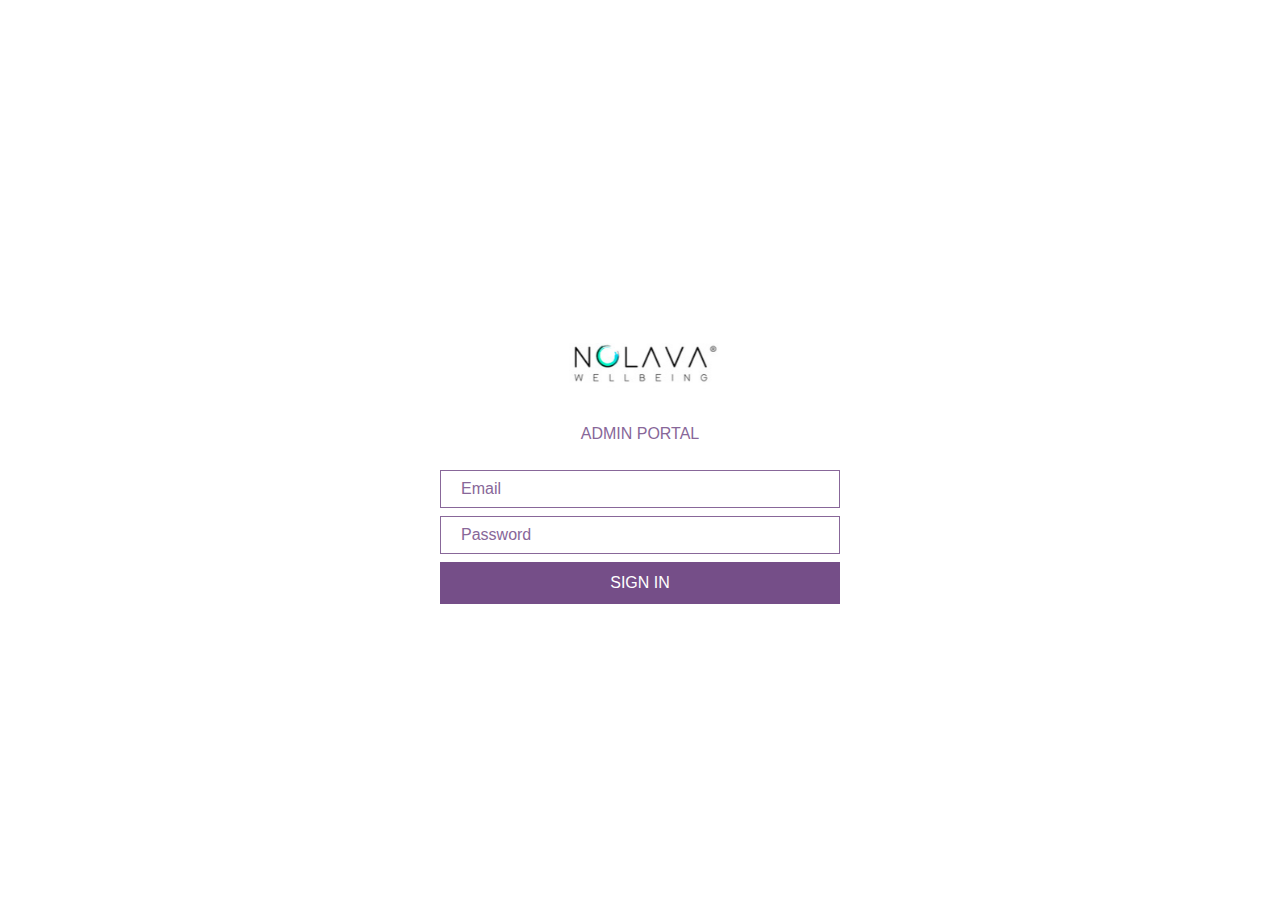
<file: index.html>
<!doctype html>
<html lang="en">
  <head>
    <!-- Required meta tags -->
    <meta charset="utf-8">
    <meta name="viewport" content="width=device-width, initial-scale=1, shrink-to-fit=no">

    <!-- Bootstrap CSS -->
    <link rel="stylesheet" href="https://cdn.jsdelivr.net/npm/bootstrap@4.6.0/dist/css/bootstrap.min.css">

    <!-- fontawesome css -->
    <link rel="stylesheet" href="https://cdnjs.cloudflare.com/ajax/libs/font-awesome/5.15.3/css/all.min.css">
    
    <!-- style css -->
    <link rel="stylesheet" href="style/style.css">

    <title>nolava</title>
  </head>
  <body>
    
    <div class="wrapper">
        <img src="img/login-logo.png" class="img-fluid logo w-25" alt="">
        <p class="text-purple">ADMIN PORTAL</p>
        <form action="">
            <input type="email" class="form-control w-100 my-2" placeholder="Email" name="" id="">
            <input type="password" class="form-control w-100 my-2" placeholder="Password" name="" id="">
            <a href="dashboard.html" class="btn btn-purple py-2 w-100">SIGN IN</a>
        </form>
    </div>

    <!-- jquery -->
    <script src="https://code.jquery.com/jquery-3.5.1.slim.min.js"></script>
    
    <!-- popper js -->
    <script src="https://cdn.jsdelivr.net/npm/popper.js@1.16.1/dist/umd/popper.min.js"></script>

    <!-- bootstrap js -->
    <script src="https://cdn.jsdelivr.net/npm/bootstrap@4.6.0/dist/js/bootstrap.min.js"></script>

    <!-- main js -->
    <script src="js/main.js"></script>
  </body>
</html>
</file>
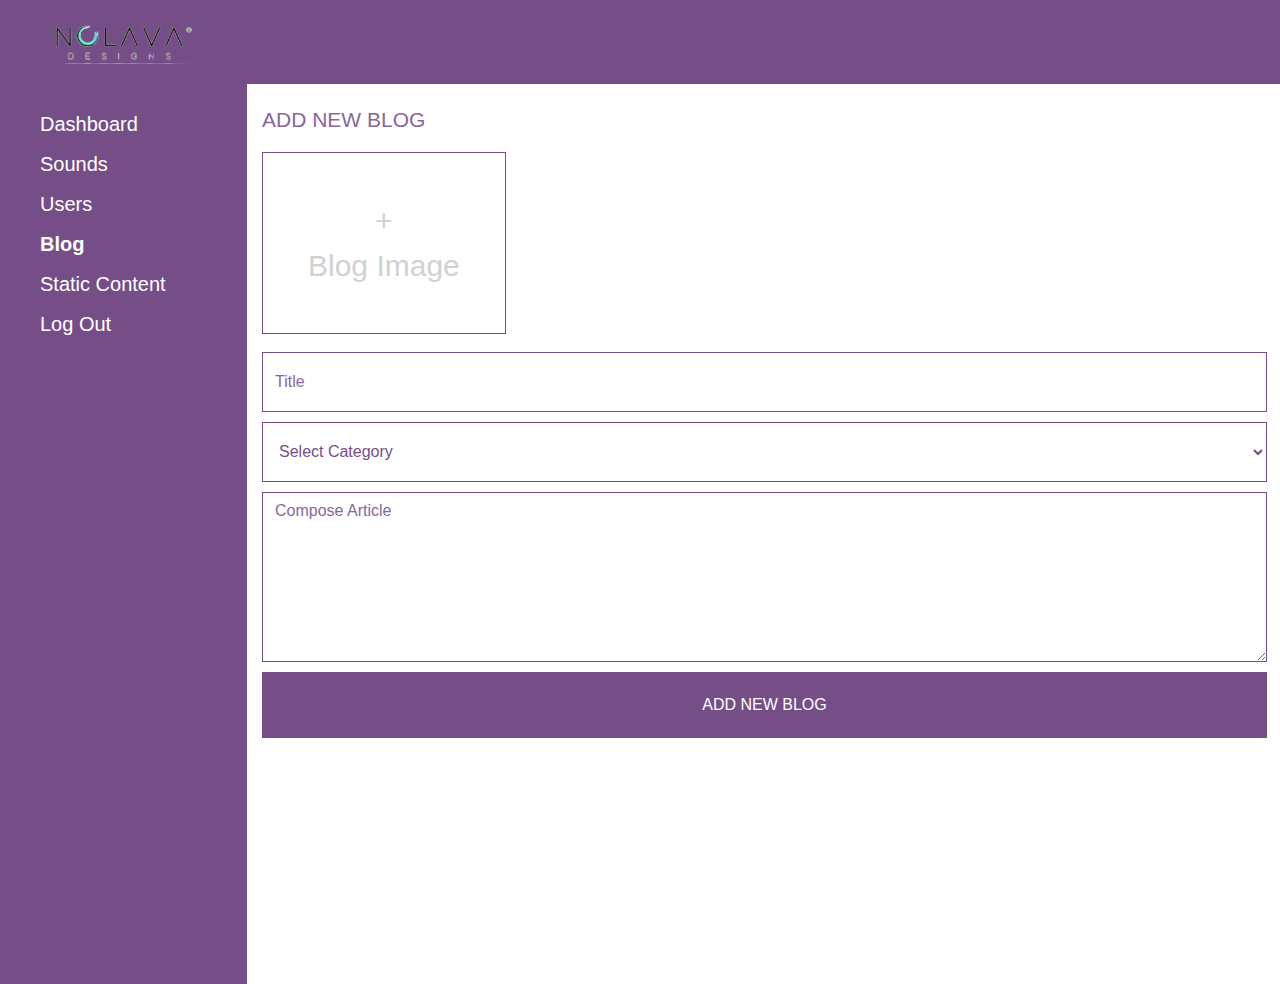
<file: add-blog.html>
<!doctype html>
<html lang="en">
  <head>
    <!-- Required meta tags -->
    <meta charset="utf-8">
    <meta name="viewport" content="width=device-width, initial-scale=1, shrink-to-fit=no">

    <!-- Bootstrap CSS -->
    <link rel="stylesheet" href="https://cdn.jsdelivr.net/npm/bootstrap@4.6.0/dist/css/bootstrap.min.css">

    <!-- fontawesome css -->
    <link rel="stylesheet" href="https://cdnjs.cloudflare.com/ajax/libs/font-awesome/5.15.3/css/all.min.css">

    <!-- style css -->
    <link rel="stylesheet" href="style/style.css">

    <title>nolava</title>
  </head>
  <body>
    
    <div class="header">
        <div class="container position-relative">
            <a href="dashboard.html">
                <img src="img/LOGO PNG.png" class="img-fluid mainlogo" alt="">
            </a>
            <button class="btn">
                <i class="fa fa-2x fa-bars text-white"></i>
            </button>
        </div>
    </div>

    <!-- main body -->
    <div class="mainBody">
        <div class="row">
            <div class="col-md-3 sidebar sidebar-sm">
                <ul>
                    <li>
                        <a href="dashboard.html" class="text-white text-decoration-none">Dashboard</a>
                    </li>
                    <li>
                        <a href="sounds.html" class="text-white text-decoration-none">Sounds</a>
                    </li>
                    <li>
                        <a href="users.html" class="text-white text-decoration-none">Users</a>
                    </li>
                    <li>
                        <a href="blogs.html" class="text-white text-decoration-none active">Blog</a>
                    </li>
                    <li>
                        <a href="static-content.html" class="text-white text-decoration-none">Static Content</a>
                    </li>
                    <li>
                        <a href="index.html" class="text-white text-decoration-none">Log Out</a>
                    </li>

                </ul>
            </div>
            <div class="col-md-9 mainContents">
                <p class="text-purple fs-21">ADD NEW BLOG</p>
                <form action="" class="changeForm">
                    <label for="file-upload" class="custom-file-upload">
                        + <br>
                        Blog Image
                    </label>
                    <input id="file-upload" type="file"/>
    <br>
                    
    
                    <input type="text" placeholder="Title" class="form-control" name="" id="">
                    <select name="" class="form-control" id="">
                        <option value="">Select Category</option>
                        <option value="">Category 1</option>
                        <option value="">Category 2</option>
                        <option value="">Category 3</option>
                        <option value="">Category 4</option>
                    </select>
                    <textarea name="" class="form-control h-75" placeholder="Compose Article " id="" cols="30" rows="5"></textarea>

                    <input type="submit" value="ADD NEW BLOG" class="btn btn-purple w-100" name="" id="">
                    
                </form>


                <!-- <button class="btn btn-purple bg-transparent w-100 text-purple">UPLOAD SOUND</button> -->
            </div>
        </div>
    </div>
    <!-- main body -->

    <!-- jquery -->
    <script src="https://code.jquery.com/jquery-3.5.1.slim.min.js"></script>
    
    <!-- popper js -->
    <script src="https://cdn.jsdelivr.net/npm/popper.js@1.16.1/dist/umd/popper.min.js"></script>

    <!-- bootstrap js -->
    <script src="https://cdn.jsdelivr.net/npm/bootstrap@4.6.0/dist/js/bootstrap.min.js"></script>

    <!-- main js -->
    <script src="js/main.js"></script>
  </body>
</html>
</file>
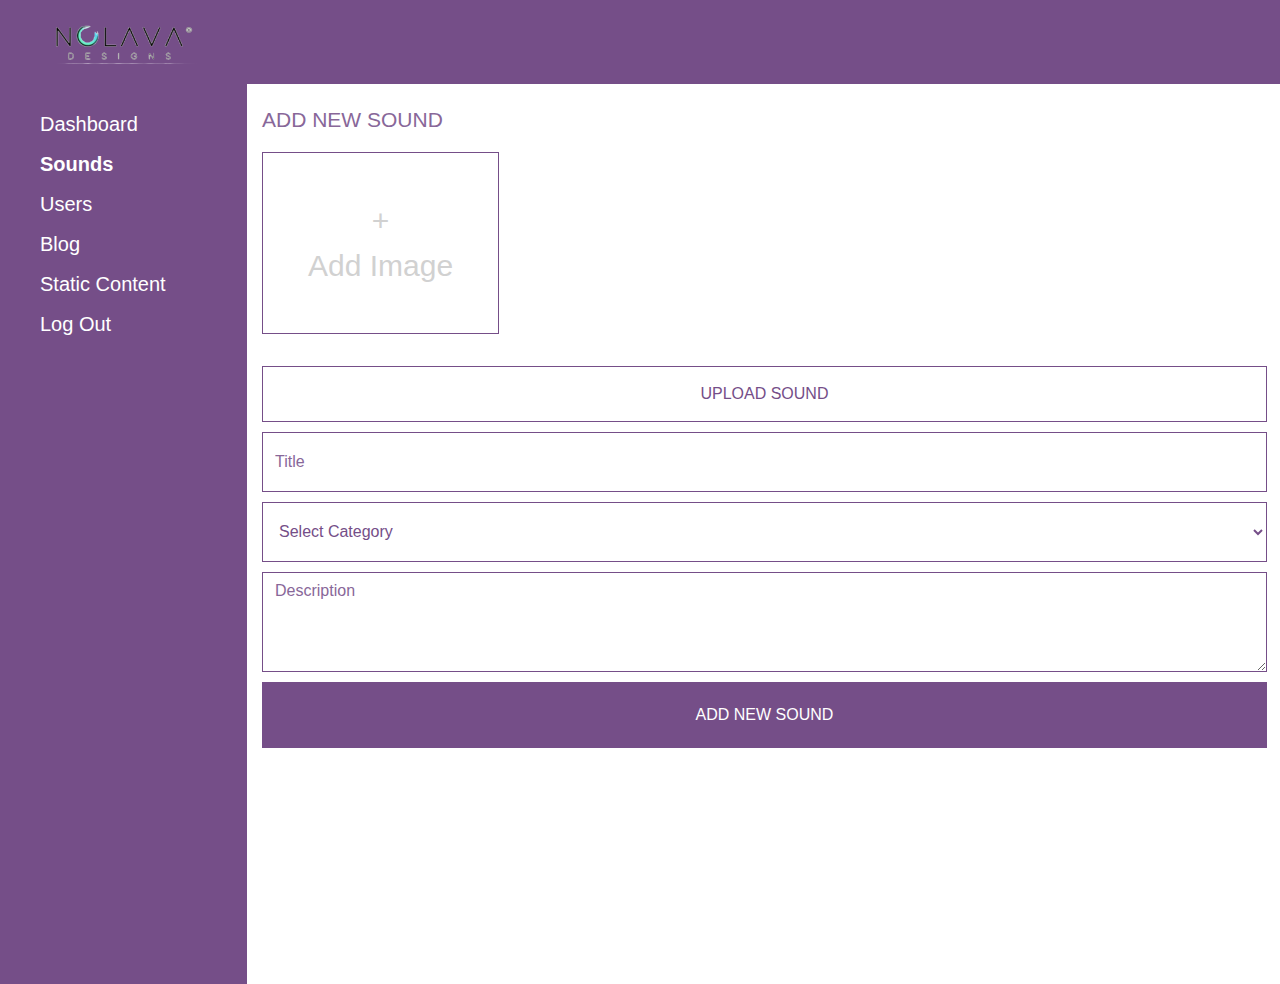
<file: add-sound.html>
<!doctype html>
<html lang="en">
  <head>
    <!-- Required meta tags -->
    <meta charset="utf-8">
    <meta name="viewport" content="width=device-width, initial-scale=1, shrink-to-fit=no">

    <!-- Bootstrap CSS -->
    <link rel="stylesheet" href="https://cdn.jsdelivr.net/npm/bootstrap@4.6.0/dist/css/bootstrap.min.css">

    <!-- fontawesome css -->
    <link rel="stylesheet" href="https://cdnjs.cloudflare.com/ajax/libs/font-awesome/5.15.3/css/all.min.css">

    <!-- style css -->
    <link rel="stylesheet" href="style/style.css">

    <title>nolava</title>
  </head>
  <body>
    
    <div class="header">
        <div class="container position-relative">
            <a href="dashboard.html">
                <img src="img/LOGO PNG.png" class="img-fluid mainlogo" alt="">
            </a>
            <button class="btn">
                <i class="fa fa-2x fa-bars text-white"></i>
            </button>
        </div>
    </div>

    <!-- main body -->
    <div class="mainBody">
        <div class="row">
            <div class="col-md-3 sidebar sidebar-sm">
                <ul>
                    <li>
                        <a href="dashboard.html" class="text-white text-decoration-none">Dashboard</a>
                    </li>
                    <li>
                        <a href="sounds.html" class="text-white text-decoration-none active">Sounds</a>
                    </li>
                    <li>
                        <a href="users.html" class="text-white text-decoration-none">Users</a>
                    </li>
                    <li>
                        <a href="blogs.html" class="text-white text-decoration-none">Blog</a>
                    </li>
                    <li>
                        <a href="static-content.html" class="text-white text-decoration-none">Static Content</a>
                    </li>
                    <li>
                        <a href="index.html" class="text-white text-decoration-none">Log Out</a>
                    </li>

                </ul>
            </div>
            <div class="col-md-9 mainContents">
                <p class="text-purple fs-21">ADD NEW SOUND</p>
                <form action="" class="changeForm">
                    <label for="file-upload" class="custom-file-upload">
                        + <br>
                        Add Image
                    </label>
                    <input id="file-upload" type="file"/>
    <br>
                    <label for="sound-upload" class=" mt-4 custom-sound-upload">
                       UPLOAD SOUND
                    </label>
                    <input id="sound-upload" type="file"/>
    
                    <input type="text" placeholder="Title" class="form-control" name="" id="">
                    <select name="" class="form-control" id="">
                        <option value="">Select Category</option>
                        <option value="">Category 1</option>
                        <option value="">Category 2</option>
                        <option value="">Category 3</option>
                        <option value="">Category 4</option>
                    </select>
                    <textarea name="" class="form-control" placeholder="Description" id="" cols="30" rows="5"></textarea>

                    <input type="submit" value="ADD NEW SOUND" class="btn btn-purple w-100" name="" id="">
                    
                </form>


                <!-- <button class="btn btn-purple bg-transparent w-100 text-purple">UPLOAD SOUND</button> -->
            </div>
        </div>
    </div>
    <!-- main body -->

    <!-- jquery -->
     <script src="https://code.jquery.com/jquery-3.5.1.slim.min.js"></script>
     
    <!-- popper js -->
    <script src="https://cdn.jsdelivr.net/npm/popper.js@1.16.1/dist/umd/popper.min.js"></script>

    <!-- bootstrap js -->
    <script src="https://cdn.jsdelivr.net/npm/bootstrap@4.6.0/dist/js/bootstrap.min.js"></script>

    <!-- main js -->
    <script src="js/main.js"></script>
  </body>
</html>
</file>
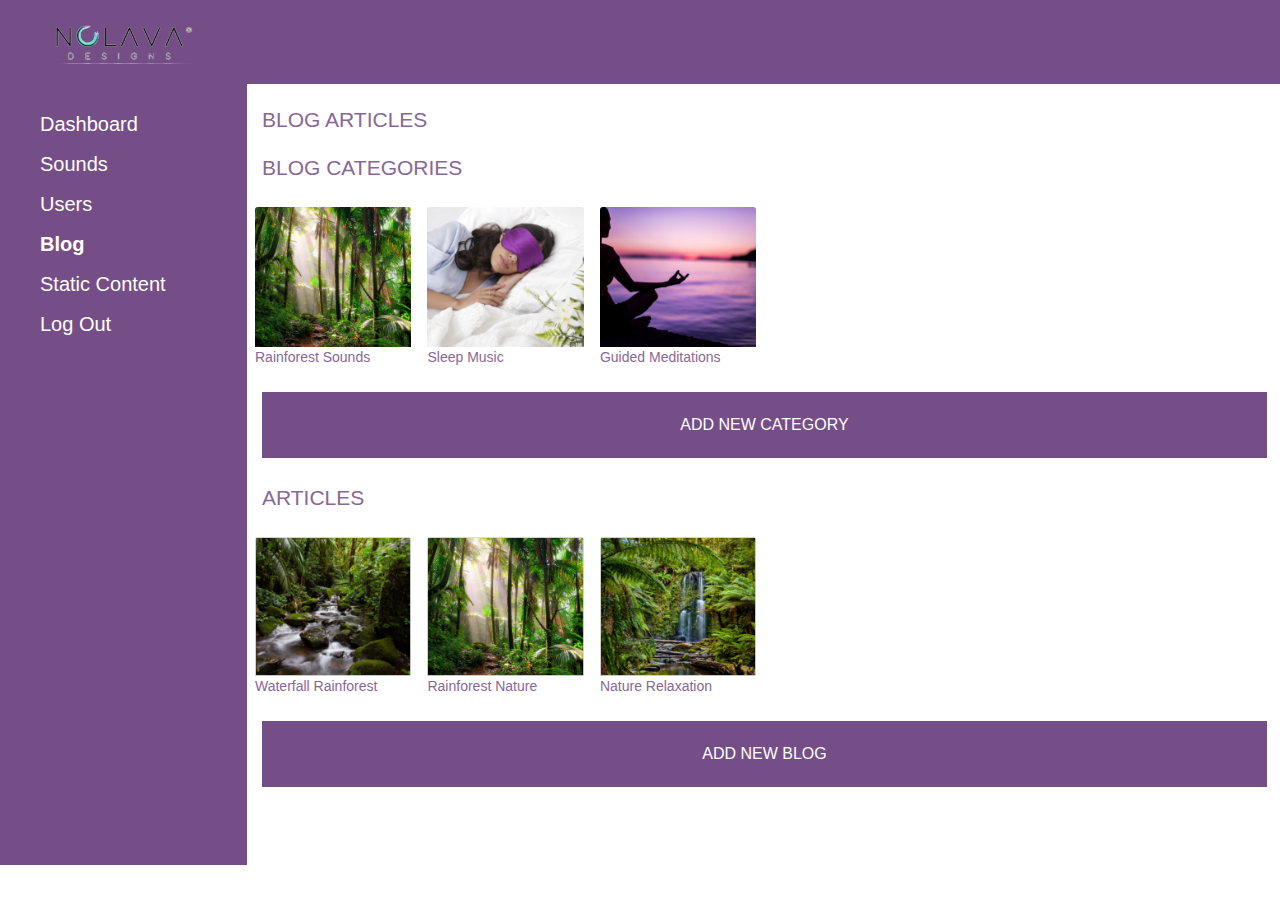
<file: blogs.html>
<!doctype html>
<html lang="en">
  <head>
    <!-- Required meta tags -->
    <meta charset="utf-8">
    <meta name="viewport" content="width=device-width, initial-scale=1, shrink-to-fit=no">

    <!-- Bootstrap CSS -->
    <link rel="stylesheet" href="https://cdn.jsdelivr.net/npm/bootstrap@4.6.0/dist/css/bootstrap.min.css">

    <!-- fontawesome css -->
    <link rel="stylesheet" href="https://cdnjs.cloudflare.com/ajax/libs/font-awesome/5.15.3/css/all.min.css">
    
    <!-- style css -->
    <link rel="stylesheet" href="style/style.css">

    <title>nolava</title>
  </head>
  <body>
    
    <div class="header">
        <div class="container position-relative">
            <a href="dashboard.html">
                <img src="img/LOGO PNG.png" class="img-fluid mainlogo" alt="">
            </a>
            <button class="btn">
                <i class="fa fa-2x fa-bars text-white"></i>
            </button>
        </div>
    </div>

    <!-- main body -->
    <div class="mainBody">
        <div class="row">
            <div class="col-md-3 sidebar">
                <ul>
                    <li>
                        <a href="dashboard.html" class="text-white text-decoration-none">Dashboard</a>
                    </li>
                    <li>
                        <a href="sounds.html" class="text-white text-decoration-none ">Sounds</a>
                    </li>
                    <li>
                        <a href="users.html" class="text-white text-decoration-none">Users</a>
                    </li>
                    <li>
                        <a href="blogs.html" class="text-white text-decoration-none active">Blog</a>
                    </li>
                    <li>
                        <a href="static-content.html" class="text-white text-decoration-none">Static Content</a>
                    </li>
                    <li>
                        <a href="index.html" class="text-white text-decoration-none">Log Out</a>
                    </li>

                </ul>
            </div>
            <div class="col-md-9 mainContents">
                <p class="text-purple fs-21">
                    BLOG ARTICLES
                </p>
                
                <div class="row">
                    <div class="col-12">
                        <p class="text-purple fs-21">
                            BLOG CATEGORIES
                        </p>
                    </div>
                    <div class="col-md-2 p-2 ">
                        <div class="card">
                            <img src="img/rainforest.png" class="img-fluid card-img-top" alt="">
                            <p class="text-purple fs-14">
                                Rainforest Sounds
                            </p>
                        </div>
                    </div>
                    <div class="col-md-2 p-2">
                        <div class="card">
                            <img src="img/sleep.png" class="img-fluid card-img-top" alt="">
                            <p class="text-purple fs-14">
                                Sleep Music
                            </p>
                        </div>
                    </div>
                    <div class="col-md-2 p-2">
                        <div class="card">
                            <img src="img/meditation.png" class="img-fluid card-img-top" alt="">
                            <p class="text-purple fs-14">
                                Guided Meditations
                            </p>
                        </div>
                    </div>
                    <div class="col-12">
                        <button class="btn btn-purple w-100" data-toggle="modal" data-target="#exampleModal">ADD NEW CATEGORY</button>
                    </div>
                </div>

                <div class="row mt-4 pb-5">
                    <div class="col-12">
                        <p class="text-purple fs-21">
                            ARTICLES
                        </p>
                    </div>
                    <div class="col-md-2 p-2">
                        <div class="card">
                            <img src="img/forest.png" class="img-fluid card-img-top" alt="">
                            <p class="text-purple fs-14">
                                Waterfall Rainforest
                            </p>
                        </div>
                    </div>
                    <div class="col-md-2 p-2">
                        <div class="card">
                            <img src="img/nature.png" class="img-fluid card-img-top" alt="">
                            <p class="text-purple fs-14">
                                Rainforest Nature
                            </p>
                        </div>
                    </div>
                    <div class="col-md-2 p-2">
                        <div class="card">
                            <img src="img/relax.png" class="img-fluid card-img-top" alt="">
                            <p class="text-purple fs-14">
                                Nature Relaxation
                            </p>
                        </div>
                    </div>
                    <div class="col-12">
                        <a href="add-blog.html" class="btn btn-purple w-100">ADD NEW BLOG</a>
                    </div>
                </div>
            </div>
        </div>
    </div>
    <!-- main body -->

    <div class="modal fade" id="exampleModal" tabindex="-1" aria-labelledby="exampleModalLabel" aria-hidden="true">
        <div class="modal-dialog modal-dialog-centered">
          <div class="modal-content">
            
            <div class="modal-body">
                <button type="button" class="close" data-dismiss="modal" aria-label="Close">
                    <span aria-hidden="true">&times;</span>
                  </button>
    
                  <label for="file-upload" class="custom-modal-upload">
                    + <br>
Category Image
                </label>
                <input id="file-upload" type="file"/>
                <input type="text" class="form-control my-2 mm" placeholder="Category Title" name="" id="">
                <input type="submit" value="ADD NEW CATEGORY" class="btn btn-purple w-100" name="" id="">
            </div>
            
          </div>
        </div>
      </div>

     <!-- jquery -->
     <script src="https://code.jquery.com/jquery-3.5.1.slim.min.js"></script>

    <!-- popper js -->
    <script src="https://cdn.jsdelivr.net/npm/popper.js@1.16.1/dist/umd/popper.min.js"></script>

    <!-- bootstrap js -->
    <script src="https://cdn.jsdelivr.net/npm/bootstrap@4.6.0/dist/js/bootstrap.min.js"></script>

    <!-- main js -->
    <script src="js/main.js"></script>
  </body>
</html>
</file>
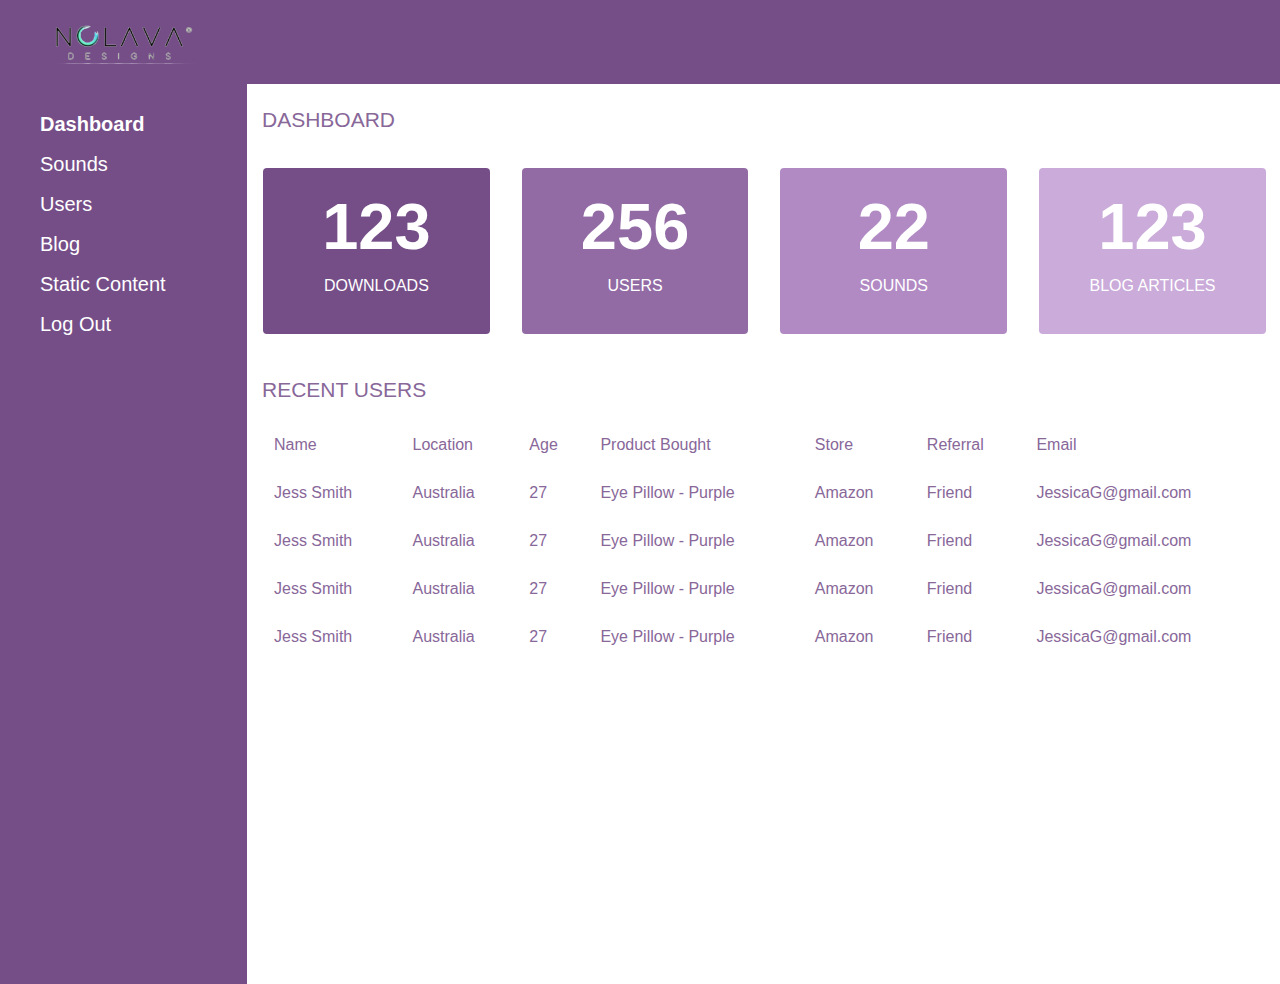
<file: dashboard.html>
<!doctype html>
<html lang="en">
  <head>
    <!-- Required meta tags -->
    <meta charset="utf-8">
    <meta name="viewport" content="width=device-width, initial-scale=1, shrink-to-fit=no">

    <!-- Bootstrap CSS -->
    <link rel="stylesheet" href="https://cdn.jsdelivr.net/npm/bootstrap@4.6.0/dist/css/bootstrap.min.css">

    <!-- fontawesome css -->
    <link rel="stylesheet" href="https://cdnjs.cloudflare.com/ajax/libs/font-awesome/5.15.3/css/all.min.css">
    
    <!-- style css -->
    <link rel="stylesheet" href="style/style.css">

    <title>nolava</title>
  </head>
  <body>
    
    <div class="header">
        <div class="container position-relative">
            <a href="dashboard.html">
                <img src="img/LOGO PNG.png" class="img-fluid mainlogo" alt="">
            </a>
            <button class="btn">
                <i class="fa fa-2x fa-bars text-white"></i>
            </button>
        </div>
    </div>
    <!-- main body -->
    <div class="mainBody">
        <div class="row">
            <div class="col-md-3 sidebar sidebar-sm">
                <ul>
                    <li>
                        <a href="dashboard.html" class="text-white active text-decoration-none">Dashboard</a>
                    </li>
                    <li>
                        <a href="sounds.html" class="text-white text-decoration-none">Sounds</a>
                    </li>
                    <li>
                        <a href="users.html" class="text-white text-decoration-none">Users</a>
                    </li>
                    <li>
                        <a href="blogs.html" class="text-white text-decoration-none">Blog</a>
                    </li>
                    <li>
                        <a href="static-content.html" class="text-white text-decoration-none">Static Content</a>
                    </li>
                    <li>
                        <a href="index.html" class="text-white text-decoration-none">Log Out</a>
                    </li>

                </ul>
            </div>
            <div class="col-md-9 mainContents">
                <p class="text-purple fs-21">
                    DASHBOARD 
                </p>
                <div class="row">
                    <div class="col-md-3 p-3">
                        <a href="sounds.html" class="text-white text-decoration-none">
                            <div class="card card-1 text-center">
                                <div class="card-body">
                                    <h1>123</h1>
                                    <p class="text-uppercase">Downloads</p>
                                </div>
                            </div>
                        </a>
                    </div>
                    <div class="col-md-3 p-3">
                        <a href="users.html" class="text-white text-decoration-none">
                            <div class="card card-2 text-center">
                                <div class="card-body">
                                    <h1>256</h1>
                                    <p class="text-uppercase">users</p>
                                </div>
                            </div>
                        </a>
                    </div>
                    <div class="col-md-3 p-3">
                        <a href="sounds.html" class="text-white text-decoration-none">
                            <div class="card card-3 text-center">
                                <div class="card-body">
                                    <h1>22</h1>
                                    <p class="text-uppercase">sounds</p>
                                </div>
                            </div>
                        </a>
                    </div>
                    <div class="col-md-3 p-3">
                        <a href="blogs.html" class="text-white text-decoration-none">
                            <div class="card card-4 text-center">
                                <div class="card-body">
                                    <h1>123</h1>
                                    <p class="text-uppercase">blog articles</p>
                                </div>
                            </div>
                        </a>
                    </div>
                </div>

                <div class="recent-users mt-4">
                    <p class="text-purple fs-21">RECENT USERS</p>
                    <table class="table">
                        <tr>
                            <td>
                                <p class="text-purple">
                                    Name
                                </p>
                            </td>
                            <td>
                                <p class="text-purple">
                                   Location
                                </p>
                            </td>
                            <td>
                                <p class="text-purple">
                                    Age
                                </p>
                            </td>
                            <td>
                                <p class="text-purple">
                                    Product Bought
                                </p>
                            </td>
                            <td>
                                <p class="text-purple">
                                    Store
                                </p>
                            </td>
                            <td>
                                <p class="text-purple">
                                    Referral
                                </p>
                            </td>
                            <td>
                                <p class="text-purple">
                                    Email
                                </p>
                            </td>
                        </tr>

                        <tr>
                            <td>
                                <p class="text-purple">
                                    Jess Smith
                                </p>
                            </td>
                            <td>
                                <p class="text-purple">
                                    Australia
                                </p>
                            </td>
                            <td>
                                <p class="text-purple">
                                    27
                                </p>
                            </td>
                            <td>
                                <p class="text-purple">
                                    Eye Pillow - Purple
                                </p>
                            </td>
                            <td>
                                <p class="text-purple">
                                    Amazon
                                </p>
                            </td>
                            <td>
                                <p class="text-purple">
                                    Friend
                                </p>
                            </td>
                            <td>
                                <p class="text-purple">
                                    JessicaG@gmail.com
                                </p>
                            </td>
                        </tr>

                        <tr>
                            <td>
                                <p class="text-purple">
                                    Jess Smith
                                </p>
                            </td>
                            <td>
                                <p class="text-purple">
                                    Australia
                                </p>
                            </td>
                            <td>
                                <p class="text-purple">
                                    27
                                </p>
                            </td>
                            <td>
                                <p class="text-purple">
                                    Eye Pillow - Purple
                                </p>
                            </td>
                            <td>
                                <p class="text-purple">
                                    Amazon
                                </p>
                            </td>
                            <td>
                                <p class="text-purple">
                                    Friend
                                </p>
                            </td>
                            <td>
                                <p class="text-purple">
                                    JessicaG@gmail.com
                                </p>
                            </td>
                        </tr>

                        <tr>
                            <td>
                                <p class="text-purple">
                                    Jess Smith
                                </p>
                            </td>
                            <td>
                                <p class="text-purple">
                                    Australia
                                </p>
                            </td>
                            <td>
                                <p class="text-purple">
                                    27
                                </p>
                            </td>
                            <td>
                                <p class="text-purple">
                                    Eye Pillow - Purple
                                </p>
                            </td>
                            <td>
                                <p class="text-purple">
                                    Amazon
                                </p>
                            </td>
                            <td>
                                <p class="text-purple">
                                    Friend
                                </p>
                            </td>
                            <td>
                                <p class="text-purple">
                                    JessicaG@gmail.com
                                </p>
                            </td>
                        </tr>

                        <tr>
                            <td>
                                <p class="text-purple">
                                    Jess Smith
                                </p>
                            </td>
                            <td>
                                <p class="text-purple">
                                    Australia
                                </p>
                            </td>
                            <td>
                                <p class="text-purple">
                                    27
                                </p>
                            </td>
                            <td>
                                <p class="text-purple">
                                    Eye Pillow - Purple
                                </p>
                            </td>
                            <td>
                                <p class="text-purple">
                                    Amazon
                                </p>
                            </td>
                            <td>
                                <p class="text-purple">
                                    Friend
                                </p>
                            </td>
                            <td>
                                <p class="text-purple">
                                    JessicaG@gmail.com
                                </p>
                            </td>
                        </tr>
                    </table>
                </div>
            </div>
        </div>
    </div>
    <!-- main body -->

    <!-- jquery -->
    <script src="https://code.jquery.com/jquery-3.5.1.slim.min.js"></script>
    
    <!-- popper js -->
    <script src="https://cdn.jsdelivr.net/npm/popper.js@1.16.1/dist/umd/popper.min.js"></script>

    <!-- bootstrap js -->
    <script src="https://cdn.jsdelivr.net/npm/bootstrap@4.6.0/dist/js/bootstrap.min.js"></script>

    <!-- main js -->
    <script src="js/main.js"></script>
  </body>
</html>
</file>
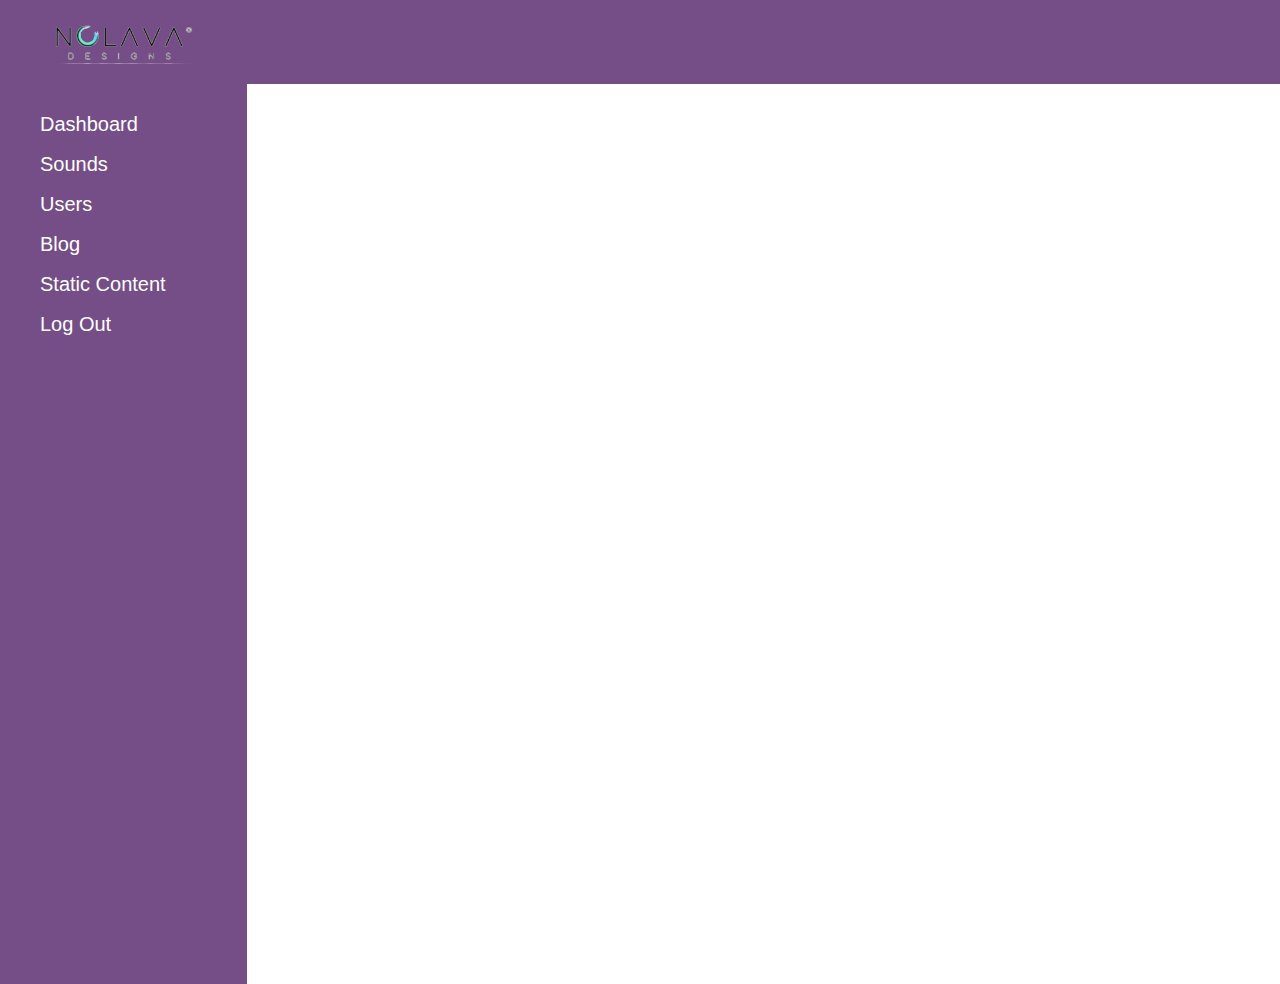
<file: frame.html>
<!doctype html>
<html lang="en">
  <head>
    <!-- Required meta tags -->
    <meta charset="utf-8">
    <meta name="viewport" content="width=device-width, initial-scale=1, shrink-to-fit=no">

    <!-- Bootstrap CSS -->
    <link rel="stylesheet" href="https://cdn.jsdelivr.net/npm/bootstrap@4.6.0/dist/css/bootstrap.min.css">

    <!-- fontawesome css -->
    <link rel="stylesheet" href="https://cdnjs.cloudflare.com/ajax/libs/font-awesome/5.15.3/css/all.min.css">
    
    <!-- style css -->
    <link rel="stylesheet" href="style/style.css">

    <title>nolava</title>
  </head>
  <body>
    
    <div class="header">
        <div class="container position-relative">
            <a href="dashboard.html">
                <img src="img/LOGO PNG.png" class="img-fluid mainlogo" alt="">
            </a>
            <button class="btn">
                <i class="fa fa-2x fa-bars text-white"></i>
            </button>
        </div>
    </div>

    <!-- main body -->
    <div class="mainBody">
        <div class="row">
            <div class="col-md-3 sidebar sidebar-sm">
                <ul>
                    <li>
                        <a href="dashboard.html" class="text-white text-decoration-none">Dashboard</a>
                    </li>
                    <li>
                        <a href="sounds.html" class="text-white text-decoration-none">Sounds</a>
                    </li>
                    <li>
                        <a href="users.html" class="text-white text-decoration-none">Users</a>
                    </li>
                    <li>
                        <a href="blogs.html" class="text-white text-decoration-none">Blog</a>
                    </li>
                    <li>
                        <a href="static-content.html" class="text-white text-decoration-none">Static Content</a>
                    </li>
                    <li>
                        <a href="index.html" class="text-white text-decoration-none">Log Out</a>
                    </li>

                </ul>
            </div>
            <div class="col-md-9 mainContents">

            </div>
        </div>
    </div>
    <!-- main body -->

    <!-- jquery -->
    <script src="https://code.jquery.com/jquery-3.5.1.slim.min.js"></script>
    
    <!-- popper js -->
    <script src="https://cdn.jsdelivr.net/npm/popper.js@1.16.1/dist/umd/popper.min.js"></script>

    <!-- bootstrap js -->
    <script src="https://cdn.jsdelivr.net/npm/bootstrap@4.6.0/dist/js/bootstrap.min.js"></script>

    <!-- main js -->
    <script src="js/main.js"></script>
  </body>
</html>
</file>
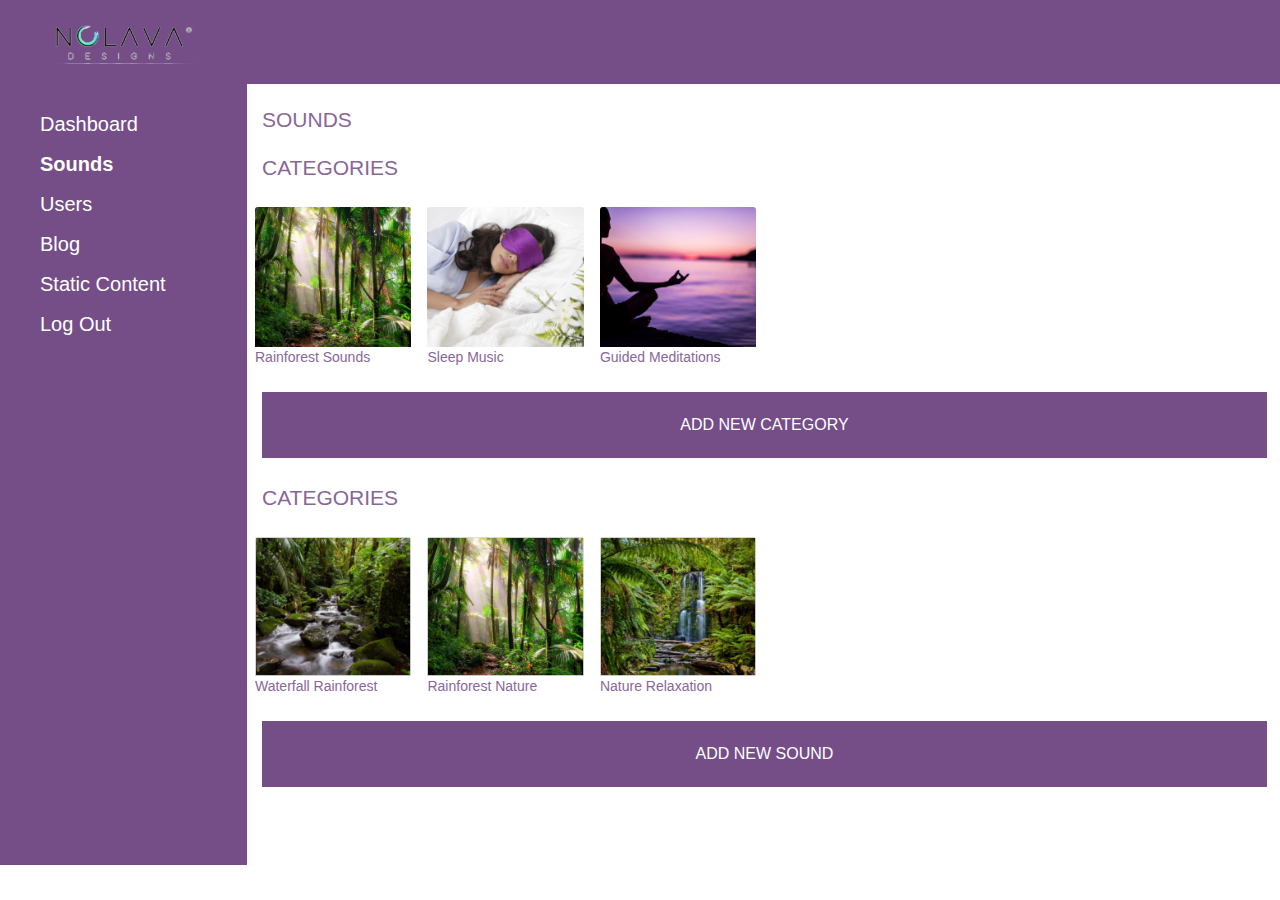
<file: sounds.html>
<!doctype html>
<html lang="en">
  <head>
    <!-- Required meta tags -->
    <meta charset="utf-8">
    <meta name="viewport" content="width=device-width, initial-scale=1, shrink-to-fit=no">

    <!-- Bootstrap CSS -->
    <link rel="stylesheet" href="https://cdn.jsdelivr.net/npm/bootstrap@4.6.0/dist/css/bootstrap.min.css">

    <!-- fontawesome css -->
    <link rel="stylesheet" href="https://cdnjs.cloudflare.com/ajax/libs/font-awesome/5.15.3/css/all.min.css">
    
    <!-- style css -->
    <link rel="stylesheet" href="style/style.css">

    <title>nolava</title>
  </head>
  <body>
    
    <div class="header">
        <div class="container position-relative">
            <a href="dashboard.html">
                <img src="img/LOGO PNG.png" class="img-fluid mainlogo" alt="">
            </a>
            <button class="btn">
                <i class="fa fa-2x fa-bars text-white"></i>
            </button>
        </div>
    </div>

    <!-- main body -->
    <div class="mainBody">
        <div class="row">
            <div class="col-md-3 sidebar">
                <ul>
                    <li>
                        <a href="dashboard.html" class="text-white text-decoration-none">Dashboard</a>
                    </li>
                    <li>
                        <a href="sounds.html" class="text-white text-decoration-none active">Sounds</a>
                    </li>
                    <li>
                        <a href="users.html" class="text-white text-decoration-none">Users</a>
                    </li>
                    <li>
                        <a href="blogs.html" class="text-white text-decoration-none">Blog</a>
                    </li>
                    <li>
                        <a href="static-content.html" class="text-white text-decoration-none">Static Content</a>
                    </li>
                    <li>
                        <a href="index.html" class="text-white text-decoration-none">Log Out</a>
                    </li>

                </ul>
            </div>
            <div class="col-md-9 mainContents">
                <p class="text-purple fs-21">
                    SOUNDS
                </p>
                
                <div class="row">
                    <div class="col-12">
                        <p class="text-purple fs-21">
                            CATEGORIES
                        </p>
                    </div>
                    <div class="col-md-2 p-2 ">
                        <div class="card">
                            <img src="img/rainforest.png" class="img-fluid card-img-top" alt="">
                            <p class="text-purple fs-14">
                                Rainforest Sounds
                            </p>
                        </div>
                    </div>
                    <div class="col-md-2 p-2">
                        <div class="card">
                            <img src="img/sleep.png" class="img-fluid card-img-top" alt="">
                            <p class="text-purple fs-14">
                                Sleep Music
                            </p>
                        </div>
                    </div>
                    <div class="col-md-2 p-2">
                        <div class="card">
                            <img src="img/meditation.png" class="img-fluid card-img-top" alt="">
                            <p class="text-purple fs-14">
                                Guided Meditations
                            </p>
                        </div>
                    </div>
                    <div class="col-12">
                        <button class="btn btn-purple w-100" data-toggle="modal" data-target="#exampleModal">ADD NEW CATEGORY</button>
                    </div>
                </div>

                <div class="row mt-4 pb-5">
                    <div class="col-12">
                        <p class="text-purple fs-21">
                            CATEGORIES
                        </p>
                    </div>
                    <div class="col-md-2 p-2">
                        <div class="card">
                            <img src="img/forest.png" class="img-fluid card-img-top" alt="">
                            <p class="text-purple fs-14">
                                Waterfall Rainforest
                            </p>
                        </div>
                    </div>
                    <div class="col-md-2 p-2">
                        <div class="card">
                            <img src="img/nature.png" class="img-fluid card-img-top" alt="">
                            <p class="text-purple fs-14">
                                Rainforest Nature
                            </p>
                        </div>
                    </div>
                    <div class="col-md-2 p-2">
                        <div class="card">
                            <img src="img/relax.png" class="img-fluid card-img-top" alt="">
                            <p class="text-purple fs-14">
                                Nature Relaxation
                            </p>
                        </div>
                    </div>
                    <div class="col-12">
                        <a href="add-sound.html" class="btn btn-purple w-100">ADD NEW SOUND</a>
                    </div>
                </div>
            </div>
        </div>
    </div>
    <!-- main body -->

    <!-- Modal -->
<div class="modal fade" id="exampleModal" tabindex="-1" aria-labelledby="exampleModalLabel" aria-hidden="true">
    <div class="modal-dialog modal-dialog-centered">
      <div class="modal-content">
        
        <div class="modal-body">
            <button type="button" class="close" data-dismiss="modal" aria-label="Close">
                <span aria-hidden="true">&times;</span>
              </button>

              <label for="file-upload" class="custom-modal-upload">
                + <br>
                Category Image
            </label>
            <input id="file-upload" type="file"/>
            <input type="text" class="form-control my-2 mm" placeholder="Category Title" name="" id="">
            <input type="submit" value="ADD NEW CATEGORY" class="btn btn-purple w-100" name="" id="">
        </div>
        
      </div>
    </div>
  </div>

    <!-- jquery -->
    <script src="https://code.jquery.com/jquery-3.5.1.slim.min.js"></script>

    <!-- popper js -->
    <script src="https://cdn.jsdelivr.net/npm/popper.js@1.16.1/dist/umd/popper.min.js"></script>

    <!-- bootstrap js -->
    <script src="https://cdn.jsdelivr.net/npm/bootstrap@4.6.0/dist/js/bootstrap.min.js"></script>

    <!-- main js -->
    <script src="js/main.js"></script>
  </body>
</html>
</file>
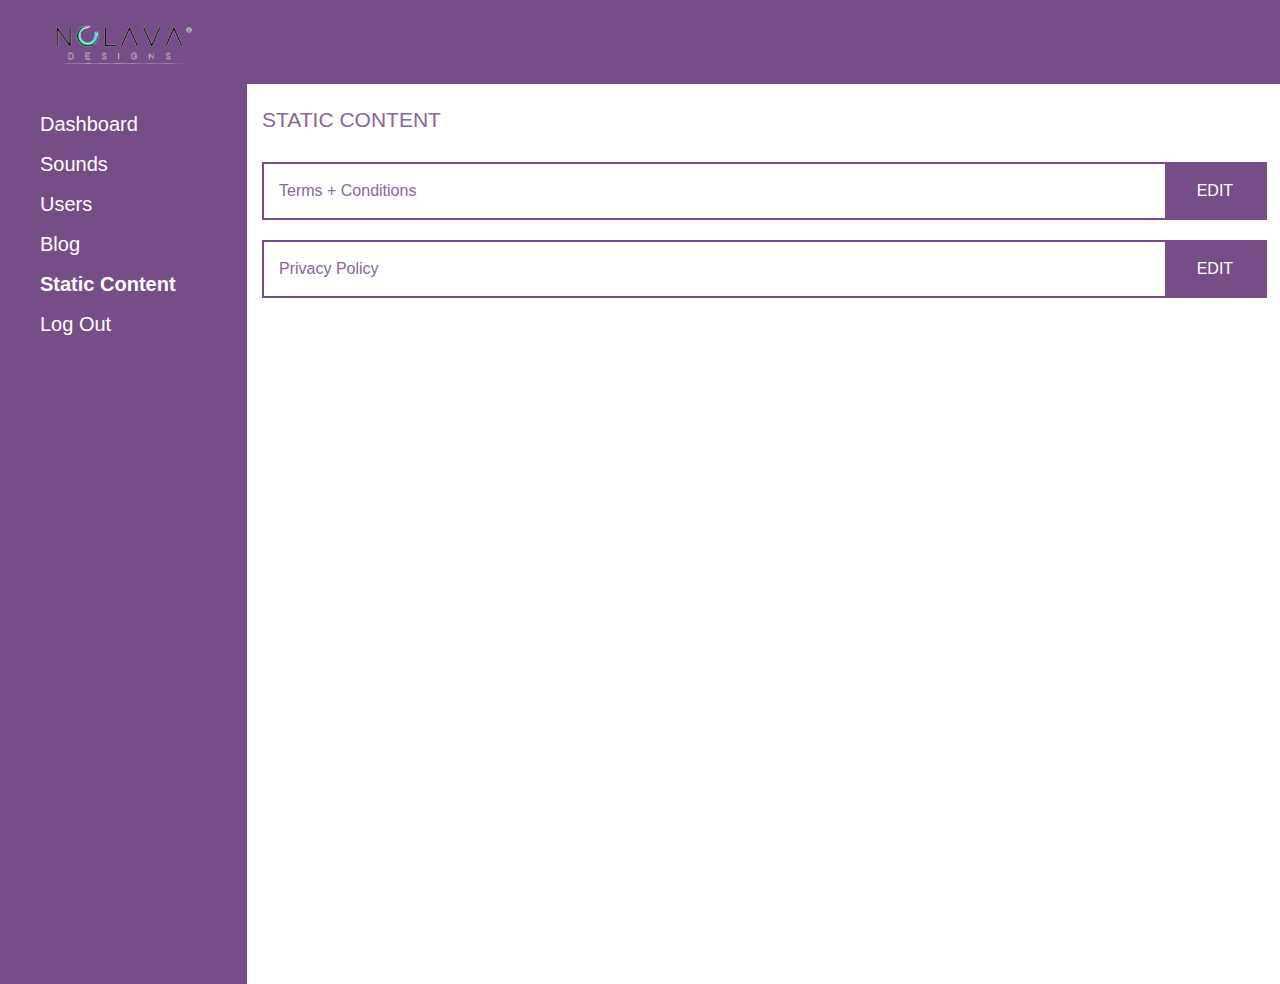
<file: static-content.html>
<!doctype html>
<html lang="en">
  <head>
    <!-- Required meta tags -->
    <meta charset="utf-8">
    <meta name="viewport" content="width=device-width, initial-scale=1, shrink-to-fit=no">

    <!-- Bootstrap CSS -->
    <link rel="stylesheet" href="https://cdn.jsdelivr.net/npm/bootstrap@4.6.0/dist/css/bootstrap.min.css">

    <!-- fontawesome css -->
    <link rel="stylesheet" href="https://cdnjs.cloudflare.com/ajax/libs/font-awesome/5.15.3/css/all.min.css">
    
    <!-- style css -->
    <link rel="stylesheet" href="style/style.css">

    <title>nolava</title>
  </head>
  <body>
    
    <div class="header">
      <div class="container position-relative">
          <a href="dashboard.html">
              <img src="img/LOGO PNG.png" class="img-fluid mainlogo" alt="">
          </a>
          <button class="btn">
              <i class="fa fa-2x fa-bars text-white"></i>
          </button>
      </div>
  </div>

    <!-- main body -->
    <div class="mainBody">
        <div class="row">
            <div class="col-md-3 sidebar sidebar-sm">
                <ul>
                    <li>
                        <a href="dashboard.html" class="text-white text-decoration-none">Dashboard</a>
                    </li>
                    <li>
                        <a href="sounds.html" class="text-white text-decoration-none">Sounds</a>
                    </li>
                    <li>
                        <a href="users.html" class="text-white text-decoration-none">Users</a>
                    </li>
                    <li>
                        <a href="blogs.html" class="text-white text-decoration-none">Blog</a>
                    </li>
                    <li>
                        <a href="static-content.html" class="text-white text-decoration-none active">Static Content</a>
                    </li>
                    <li>
                        <a href="index.html" class="text-white text-decoration-none">Log Out</a>
                    </li>

                </ul>
            </div>
            <div class="col-md-9 mainContents">
                <p class="text-purple fs-21">
                    STATIC CONTENT
                </p>

                <div class="accordion" id="accordionExample">
                    <div class="card border-radius-0">
                      <div class="card-header" id="headingOne">
                        <h2 class="mb-0">
                          <a href="static-edit.html" class="btn btn-link btn-block text-left collapsed text-purple text-decoration-none" type="button" >
                            Terms + Conditions
                            <span>EDIT</span>
                          </a>
                        </h2>
                      </div>
                  
                      <!-- <div id="collapseOne" class="collapse" aria-labelledby="headingOne" data-parent="#accordionExample">
                        <div class="card-body">
                            SALES TO MINORS <br> <br>

                            Our store does not sell products to minors (under 18) without parental permission. <br><br>
                            
                            WE HANDLE YOUR PERSONAL DATA ACCORDING TO GDPR <br><br>
                            
                            When you place your order with us you state your personal information such as name and address. You agree that we collect and use your personal data to enable us to fulfill our commitments to you as a customer. We document communications with you by phone or email in order for us to give you the best service. <br><br>
                            
                            Under GDPR, you are entitled to retrieve the information we have on file about you. If the information is incorrect, incomplete or irrelevant, you can request that it be corrected or removed. If so, contact our customer service. <br><br>
                            
                            We will never disclose your personal information to third parties. <br><br>
                            
                            USE OF COOKIES <br><br>
                            
                            This website uses “cookies” to help you get a personalized Internet experience. <br><br>
                            
                            A cookie is a text file that a web server places on your hard drive. Cookies can not be used to run programs or deliver viruses to your computer. Cookies are uniquely assigned to you, and can only be read by a web server in the domain that issued the cookie to you. One of the main purposes of cookies is to tell the web server that you have returned to a specific web page, so you can get a personalized experience when you visit this website again. You can choose to accept or decline cookies. Most browsers accept cookies automatically, but you can usually change your settings to not accept cookies if you prefer. <br><br>
                            
                            If you turn off the cookie function, it is possible that you will not be able to fully exploit the interactive features of this website or any other website that you visit. <br><br>
                            
                            ANTI-SPAM POLICY <br><br>
                            
                            We distance ourselves from everything associated with spam or junk. We do not contribute to sending spam.  We do not send e-mails from third parties, and we do not send e-mails that are not related to our business. <br><br>
                            
                            As our customer, you can get e-mails regarding your order, payment or other communication you initiated, as well as information, newsletters or offers. <br><br>
                            
                            If you have opted to receive our newsletter we will send you information and product offers to you via e-mail. If you no longer want to receive any newsletters you can easily unsubscribe via the unsubscribe link in this newsletter, or contact our customer service if you need help. <br><br>
                            <button class="btn btn-purple w-100">SAVE</button>
                        </div>
                      </div> -->
                    </div>
                    <div class="card border-radius-0">
                      <div class="card-header" id="headingTwo">
                        <h2 class="mb-0">
                          <a href="static-edit.html" class="btn btn-link btn-block text-left collapsed text-purple text-decoration-none">
                            Privacy Policy
                            <span>EDIT</span>
                          </a>
                        </h2>
                      </div>
                      <div id="collapseTwo" class="collapse" aria-labelledby="headingTwo" data-parent="#accordionExample">
                        <div class="card-body">
                          Some placeholder content for the second accordion panel. This panel is hidden by default.
                        </div>
                      </div>
                    </div>
                    
                  </div>
            </div>
        </div>
    </div>
    <!-- main body -->

   
    <!-- jquery -->
    <script src="https://code.jquery.com/jquery-3.5.1.slim.min.js"></script>
    
    <!-- popper js -->
    <script src="https://cdn.jsdelivr.net/npm/popper.js@1.16.1/dist/umd/popper.min.js"></script>

    <!-- bootstrap js -->
    <script src="https://cdn.jsdelivr.net/npm/bootstrap@4.6.0/dist/js/bootstrap.min.js"></script>

    <!-- main js -->
    <script src="js/main.js"></script>
  </body>
</html>
</file>
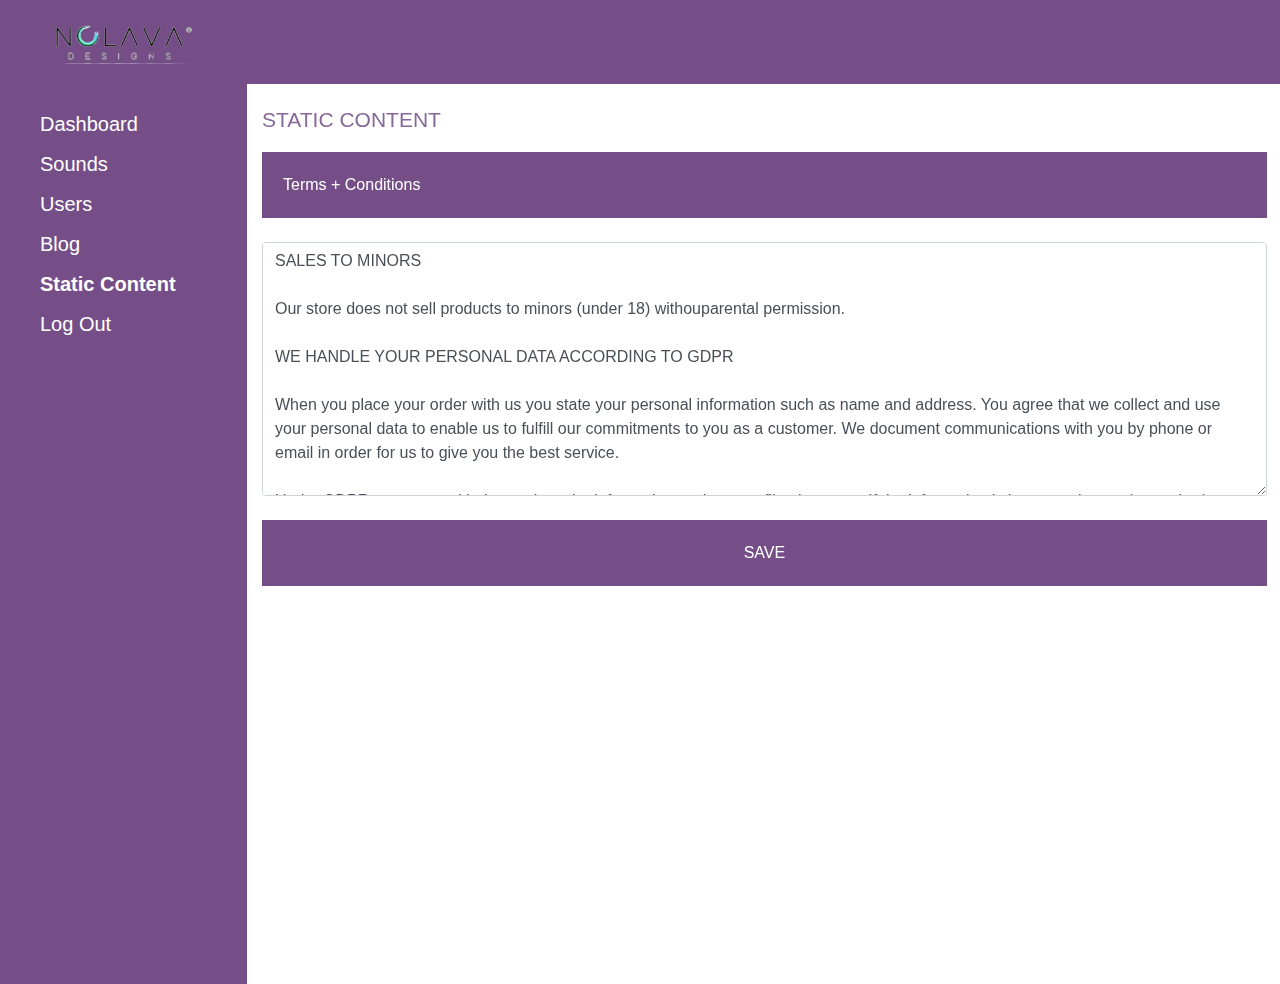
<file: static-edit.html>
<!doctype html>
<html lang="en">

<head>
    <!-- Required meta tags -->
    <meta charset="utf-8">
    <meta name="viewport" content="width=device-width, initial-scale=1, shrink-to-fit=no">

    <!-- Bootstrap CSS -->
    <link rel="stylesheet" href="https://cdn.jsdelivr.net/npm/bootstrap@4.6.0/dist/css/bootstrap.min.css">

    <!-- fontawesome css -->
    <link rel="stylesheet" href="https://cdnjs.cloudflare.com/ajax/libs/font-awesome/5.15.3/css/all.min.css">
    
    <!-- style css -->
    <link rel="stylesheet" href="style/style.css">

    <title>nolava</title>
</head>

<body>

    <div class="header">
        <div class="container position-relative">
            <a href="dashboard.html">
                <img src="img/LOGO PNG.png" class="img-fluid mainlogo" alt="">
            </a>
            <button class="btn">
                <i class="fa fa-2x fa-bars text-white"></i>
            </button>
        </div>
    </div>

    <!-- main body -->
    <div class="mainBody">
        <div class="row">
            <div class="col-md-3 sidebar sidebar-sm">
                <ul>
                    <li>
                        <a href="dashboard.html" class="text-white text-decoration-none">Dashboard</a>
                    </li>
                    <li>
                        <a href="sounds.html" class="text-white text-decoration-none">Sounds</a>
                    </li>
                    <li>
                        <a href="users.html" class="text-white text-decoration-none">Users</a>
                    </li>
                    <li>
                        <a href="blogs.html" class="text-white text-decoration-none">Blog</a>
                    </li>
                    <li>
                        <a href="static-content.html" class="text-white text-decoration-none active">Static Content</a>
                    </li>
                    <li>
                        <a href="index.html" class="text-white text-decoration-none">Log Out</a>
                    </li>

                </ul>
            </div>
            <div class="col-md-9 mainContents">
                <p class="text-purple fs-21">
                    STATIC CONTENT
                </p>
                <button class="btn btn-purple w-100 text-left">Terms + Conditions</button>
                <form action="" class="mt-4">
                    <textarea name="" class="form-control" id="" cols="30" rows="10">
SALES TO MINORS  

Our store does not sell products to minors (under 18) withouparental permission. 
                        
WE HANDLE YOUR PERSONAL DATA ACCORDING TO GDPR 
                        
When you place your order with us you state your personal information such as name and address. You agree that we collect and use your personal data to enable us to fulfill our commitments to you as a customer. We document communications with you by phone or email in order for us to give you the best service. 
                        
Under GDPR, you are entitled to retrieve the information we have on file about you. If the information is incorrect, incomplete or irrelevant, you can request that it be corrected or removed. If so, contact our customer service. 
                        
We will never disclose your personal information to third parties. 
                        
USE OF COOKIES 
                        
This website uses “cookies” to help you get a personalized Internet experience. 
                        
A cookie is a text file that a web server places on your hard drive. Cookies can not be used to run programs or deliver viruses to your computer. Cookies are uniquely assigned to you, and can only be read by a web server in the domain that issued the cookie to you. One of the main purposes of cookies is to tell the web server that you have returned to a specific web page, so you can get a personalized experience when you visit this website again. You can choose to accept or decline cookies. Most browsers accept cookies automatically, but you can usually change your settings to not accept cookies if you prefer. 
                        
If you turn off the cookie function, it is possible that you will not be able to fully exploit the interactive features of this website or any other website that you visit. 
                        
ANTI-SPAM POLICY 
                        
We distance ourselves from everything associated with spam or junk. We do not contribute to sending spam.  We do not send e-mails from third parties, and we do not send e-mails that are not related to our business. 
                        
As our customer, you can get e-mails regarding your order, payment or other communication you initiated, as well as information, newsletters or offers. 
                        
If you have opted to receive our newsletter we will send you information and product offers to you via e-mail. If you no longer want to receive any newsletters you can easily unsubscribe via the unsubscribe link in this newsletter, or contact our customer service if you need help. 
                    </textarea>
                    <input type="submit" class="btn btn-purple w-100 mt-4" value="SAVE" name="" id="">
                </form>
            </div>
        </div>
    </div>
    <!-- main body -->

 <!-- jquery -->
 <script src="https://code.jquery.com/jquery-3.5.1.slim.min.js"></script>
 
    <!-- popper js -->
    <script src="https://cdn.jsdelivr.net/npm/popper.js@1.16.1/dist/umd/popper.min.js"></script>

    <!-- bootstrap js -->
    <script src="https://cdn.jsdelivr.net/npm/bootstrap@4.6.0/dist/js/bootstrap.min.js"></script>

    <!-- main js -->
    <script src="js/main.js"></script>
</body>

</html>
</file>
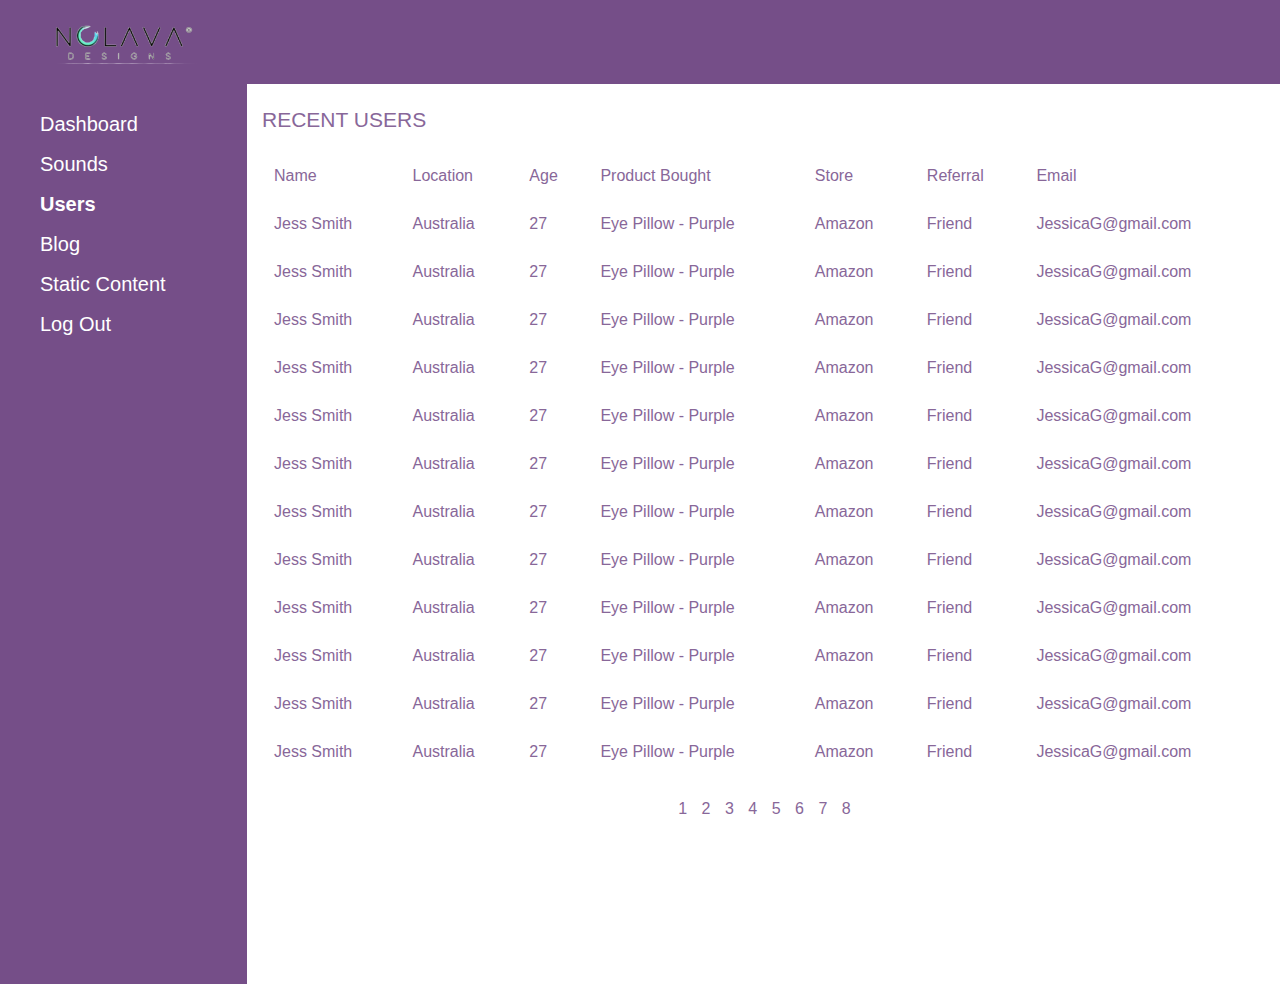
<file: users.html>
<!doctype html>
<html lang="en">
  <head>
    <!-- Required meta tags -->
    <meta charset="utf-8">
    <meta name="viewport" content="width=device-width, initial-scale=1, shrink-to-fit=no">

    <!-- Bootstrap CSS -->
    <link rel="stylesheet" href="https://cdn.jsdelivr.net/npm/bootstrap@4.6.0/dist/css/bootstrap.min.css">

    <!-- fontawesome css -->
    <link rel="stylesheet" href="https://cdnjs.cloudflare.com/ajax/libs/font-awesome/5.15.3/css/all.min.css">
    
    <!-- style css -->
    <link rel="stylesheet" href="style/style.css">

    <title>nolava</title>
  </head>
  <body>
    
    <div class="header">
        <div class="container position-relative">
            <a href="dashboard.html">
                <img src="img/LOGO PNG.png" class="img-fluid mainlogo" alt="">
            </a>
            <button class="btn">
                <i class="fa fa-2x fa-bars text-white"></i>
            </button>
        </div>
    </div>

    <!-- main body -->
    <div class="mainBody">
        <div class="row">
            <div class="col-md-3 sidebar sidebar-sm">
                <ul>
                    <li>
                        <a href="dashboard.html" class="text-white text-decoration-none">Dashboard</a>
                    </li>
                    <li>
                        <a href="sounds.html" class="text-white text-decoration-none">Sounds</a>
                    </li>
                    <li>
                        <a href="users.html" class="text-white text-decoration-none active">Users</a>
                    </li>
                    <li>
                        <a href="blogs.html" class="text-white text-decoration-none">Blog</a>
                    </li>
                    <li>
                        <a href="static-content.html" class="text-white text-decoration-none">Static Content</a>
                    </li>
                    <li>
                        <a href="index.html" class="text-white text-decoration-none">Log Out</a>
                    </li>

                </ul>
            </div>
            <div class="col-md-9 mainContents">
                <p class="text-purple fs-21">RECENT USERS</p>
                <table class="table w-100">
                    <tr>
                        <td>
                            <p class="text-purple">
                                Name
                            </p>
                        </td>
                        <td>
                            <p class="text-purple">
                               Location
                            </p>
                        </td>
                        <td>
                            <p class="text-purple">
                                Age
                            </p>
                        </td>
                        <td>
                            <p class="text-purple">
                                Product Bought
                            </p>
                        </td>
                        <td>
                            <p class="text-purple">
                                Store
                            </p>
                        </td>
                        <td>
                            <p class="text-purple">
                                Referral
                            </p>
                        </td>
                        <td>
                            <p class="text-purple">
                                Email
                            </p>
                        </td>
                    </tr>

                    <tr>
                        <td>
                            <p class="text-purple">
                                Jess Smith
                            </p>
                        </td>
                        <td>
                            <p class="text-purple">
                                Australia
                            </p>
                        </td>
                        <td>
                            <p class="text-purple">
                                27
                            </p>
                        </td>
                        <td>
                            <p class="text-purple">
                                Eye Pillow - Purple
                            </p>
                        </td>
                        <td>
                            <p class="text-purple">
                                Amazon
                            </p>
                        </td>
                        <td>
                            <p class="text-purple">
                                Friend
                            </p>
                        </td>
                        <td>
                            <p class="text-purple">
                                JessicaG@gmail.com
                            </p>
                        </td>
                    </tr>

                    <tr>
                        <td>
                            <p class="text-purple">
                                Jess Smith
                            </p>
                        </td>
                        <td>
                            <p class="text-purple">
                                Australia
                            </p>
                        </td>
                        <td>
                            <p class="text-purple">
                                27
                            </p>
                        </td>
                        <td>
                            <p class="text-purple">
                                Eye Pillow - Purple
                            </p>
                        </td>
                        <td>
                            <p class="text-purple">
                                Amazon
                            </p>
                        </td>
                        <td>
                            <p class="text-purple">
                                Friend
                            </p>
                        </td>
                        <td>
                            <p class="text-purple">
                                JessicaG@gmail.com
                            </p>
                        </td>
                    </tr>

                    <tr>
                        <td>
                            <p class="text-purple">
                                Jess Smith
                            </p>
                        </td>
                        <td>
                            <p class="text-purple">
                                Australia
                            </p>
                        </td>
                        <td>
                            <p class="text-purple">
                                27
                            </p>
                        </td>
                        <td>
                            <p class="text-purple">
                                Eye Pillow - Purple
                            </p>
                        </td>
                        <td>
                            <p class="text-purple">
                                Amazon
                            </p>
                        </td>
                        <td>
                            <p class="text-purple">
                                Friend
                            </p>
                        </td>
                        <td>
                            <p class="text-purple">
                                JessicaG@gmail.com
                            </p>
                        </td>
                    </tr>

                    <tr>
                        <td>
                            <p class="text-purple">
                                Jess Smith
                            </p>
                        </td>
                        <td>
                            <p class="text-purple">
                                Australia
                            </p>
                        </td>
                        <td>
                            <p class="text-purple">
                                27
                            </p>
                        </td>
                        <td>
                            <p class="text-purple">
                                Eye Pillow - Purple
                            </p>
                        </td>
                        <td>
                            <p class="text-purple">
                                Amazon
                            </p>
                        </td>
                        <td>
                            <p class="text-purple">
                                Friend
                            </p>
                        </td>
                        <td>
                            <p class="text-purple">
                                JessicaG@gmail.com
                            </p>
                        </td>
                    </tr>

                    <tr>
                        <td>
                            <p class="text-purple">
                                Jess Smith
                            </p>
                        </td>
                        <td>
                            <p class="text-purple">
                                Australia
                            </p>
                        </td>
                        <td>
                            <p class="text-purple">
                                27
                            </p>
                        </td>
                        <td>
                            <p class="text-purple">
                                Eye Pillow - Purple
                            </p>
                        </td>
                        <td>
                            <p class="text-purple">
                                Amazon
                            </p>
                        </td>
                        <td>
                            <p class="text-purple">
                                Friend
                            </p>
                        </td>
                        <td>
                            <p class="text-purple">
                                JessicaG@gmail.com
                            </p>
                        </td>
                    </tr>

                    <tr>
                        <td>
                            <p class="text-purple">
                                Jess Smith
                            </p>
                        </td>
                        <td>
                            <p class="text-purple">
                                Australia
                            </p>
                        </td>
                        <td>
                            <p class="text-purple">
                                27
                            </p>
                        </td>
                        <td>
                            <p class="text-purple">
                                Eye Pillow - Purple
                            </p>
                        </td>
                        <td>
                            <p class="text-purple">
                                Amazon
                            </p>
                        </td>
                        <td>
                            <p class="text-purple">
                                Friend
                            </p>
                        </td>
                        <td>
                            <p class="text-purple">
                                JessicaG@gmail.com
                            </p>
                        </td>
                    </tr>

                    <tr>
                        <td>
                            <p class="text-purple">
                                Jess Smith
                            </p>
                        </td>
                        <td>
                            <p class="text-purple">
                                Australia
                            </p>
                        </td>
                        <td>
                            <p class="text-purple">
                                27
                            </p>
                        </td>
                        <td>
                            <p class="text-purple">
                                Eye Pillow - Purple
                            </p>
                        </td>
                        <td>
                            <p class="text-purple">
                                Amazon
                            </p>
                        </td>
                        <td>
                            <p class="text-purple">
                                Friend
                            </p>
                        </td>
                        <td>
                            <p class="text-purple">
                                JessicaG@gmail.com
                            </p>
                        </td>
                    </tr>

                    <tr>
                        <td>
                            <p class="text-purple">
                                Jess Smith
                            </p>
                        </td>
                        <td>
                            <p class="text-purple">
                                Australia
                            </p>
                        </td>
                        <td>
                            <p class="text-purple">
                                27
                            </p>
                        </td>
                        <td>
                            <p class="text-purple">
                                Eye Pillow - Purple
                            </p>
                        </td>
                        <td>
                            <p class="text-purple">
                                Amazon
                            </p>
                        </td>
                        <td>
                            <p class="text-purple">
                                Friend
                            </p>
                        </td>
                        <td>
                            <p class="text-purple">
                                JessicaG@gmail.com
                            </p>
                        </td>
                    </tr>

                    <tr>
                        <td>
                            <p class="text-purple">
                                Jess Smith
                            </p>
                        </td>
                        <td>
                            <p class="text-purple">
                                Australia
                            </p>
                        </td>
                        <td>
                            <p class="text-purple">
                                27
                            </p>
                        </td>
                        <td>
                            <p class="text-purple">
                                Eye Pillow - Purple
                            </p>
                        </td>
                        <td>
                            <p class="text-purple">
                                Amazon
                            </p>
                        </td>
                        <td>
                            <p class="text-purple">
                                Friend
                            </p>
                        </td>
                        <td>
                            <p class="text-purple">
                                JessicaG@gmail.com
                            </p>
                        </td>
                    </tr>

                    <tr>
                        <td>
                            <p class="text-purple">
                                Jess Smith
                            </p>
                        </td>
                        <td>
                            <p class="text-purple">
                                Australia
                            </p>
                        </td>
                        <td>
                            <p class="text-purple">
                                27
                            </p>
                        </td>
                        <td>
                            <p class="text-purple">
                                Eye Pillow - Purple
                            </p>
                        </td>
                        <td>
                            <p class="text-purple">
                                Amazon
                            </p>
                        </td>
                        <td>
                            <p class="text-purple">
                                Friend
                            </p>
                        </td>
                        <td>
                            <p class="text-purple">
                                JessicaG@gmail.com
                            </p>
                        </td>
                    </tr>

                    <tr>
                        <td>
                            <p class="text-purple">
                                Jess Smith
                            </p>
                        </td>
                        <td>
                            <p class="text-purple">
                                Australia
                            </p>
                        </td>
                        <td>
                            <p class="text-purple">
                                27
                            </p>
                        </td>
                        <td>
                            <p class="text-purple">
                                Eye Pillow - Purple
                            </p>
                        </td>
                        <td>
                            <p class="text-purple">
                                Amazon
                            </p>
                        </td>
                        <td>
                            <p class="text-purple">
                                Friend
                            </p>
                        </td>
                        <td>
                            <p class="text-purple">
                                JessicaG@gmail.com
                            </p>
                        </td>
                    </tr>

                    <tr>
                        <td>
                            <p class="text-purple">
                                Jess Smith
                            </p>
                        </td>
                        <td>
                            <p class="text-purple">
                                Australia
                            </p>
                        </td>
                        <td>
                            <p class="text-purple">
                                27
                            </p>
                        </td>
                        <td>
                            <p class="text-purple">
                                Eye Pillow - Purple
                            </p>
                        </td>
                        <td>
                            <p class="text-purple">
                                Amazon
                            </p>
                        </td>
                        <td>
                            <p class="text-purple">
                                Friend
                            </p>
                        </td>
                        <td>
                            <p class="text-purple">
                                JessicaG@gmail.com
                            </p>
                        </td>
                    </tr>
                </table>

                <div class="text-center mt-3">
                    <div class="paginations text-center">
                        <button class="btn text-purple p-1">1</button>
                        <button class="btn text-purple p-1">2</button>
                        <button class="btn text-purple p-1">3</button>
                        <button class="btn text-purple p-1">4</button>
                        <button class="btn text-purple p-1">5</button>
                        <button class="btn text-purple p-1">6</button>
                        <button class="btn text-purple p-1">7</button>
                        <button class="btn text-purple p-1">8</button>
                    </div>
                </div>
            </div>
        </div>
    </div>
    <!-- main body -->

    <!-- jquery -->
    <script src="https://code.jquery.com/jquery-3.5.1.slim.min.js"></script>
   
    <!-- popper js -->
    <script src="https://cdn.jsdelivr.net/npm/popper.js@1.16.1/dist/umd/popper.min.js"></script>

    <!-- bootstrap js -->
    <script src="https://cdn.jsdelivr.net/npm/bootstrap@4.6.0/dist/js/bootstrap.min.js"></script>

    <!-- main js -->
    <script src="js/main.js"></script>
  </body>
</html>
</file>
<file: style/style.css>
.wrapper{
    height: 100vh;
    width: 100vw;
    display: flex;
    justify-content: center;
    align-items: center;
    flex-direction: column;
}
body,html{
    overflow-x: hidden !important;
}
.fs-21{
    font-size: 21px;
}
.logo.w-25 {
	width: 15% !important;
}
.text-purple{
    color: #886799;
}
.form-control.w-100 {
	width: 400px !important;
	border-radius: unset;
	border: 1px solid #886799;
	padding: 10px 20px;
}
.form-control::placeholder {
	color: #886799;
	opacity: 1;
}
input.btn.btn-purple.py-2 {
	width: 400px;
	background: #886799;
	color: white;
	border-radius: unset;
	margin-top: 20px;
}
input:focus{
    outline: unset !important;
    box-shadow: unset !important;
}
button:focus{
    outline: unset !important;
    box-shadow: unset !important;
}
textarea:focus{
    outline: unset !important;
    box-shadow: unset !important;
}
.header{
    background-color: #754E88;
    padding: 20px 0;
}
.header .container {
	max-width: 95%;
}

/* ======================================== */
.img-fluid.mainlogo {
	width: 150px;
}
.sidebar{
    background-color: #754E88;
    padding-top: 20px;
    -ms-flex: 0 0 20%;
	flex: 0 0 20%;
	max-width: 20%;
}
.mainContents{
    padding-top: 20px;
    -ms-flex: 0 0 80%;
	flex: 0 0 80%;
	max-width: 80%;
    padding-bottom: 30px;
}
.sidebar-sm{
    min-height: 100vh;
}
.text-white.active.text-decoration-none {
	font-weight: 700;
}
ul{
    list-style: none;
}
.mainBody ul li a {
	font-size: 20px;
	line-height: 2;
}
.card-1{
    background-color: #754E88;
    border-color: #754E88;
}
.card-2{
    background-color: #926BA5;
    border-color: #926BA5;
}
.card-3{
    background-color: #B18AC4;
    border-color: #B18AC4;
}
.card-4{
    background-color: #CAABD9;
    border-color: #CAABD9;
}
.card h1 {
	font-size: 65px;
	font-weight: 600;
}
.mainContents {
	padding-top: 20px;
	-ms-flex: 0 0 79%;
	flex: 0 0 79%;
	max-width: 79%;
}
table{
    margin: 0 !important;
}
td{
    border: unset !important;
}
table td p{
    margin: unset !important;
}
.fs-14{
    font-size: 14px;
}
.card{
    border: unset;
}
.btn-purple{
    background-color: #754E88;
    color: white !important;
    padding: 20px;
    border-radius: unset;
}

.accordion .card-header {
	background: unset;
    padding: 0 !important;
}
.btn.btn-link.btn-block.text-left.text-purple.text-decoration-none {
	border: 2px solid #754E88;
	border-radius: unset !important;
	margin: 10px 0;
    padding: 15px;
    position: relative;
}
.card.border-radius-0 {
	border-radius: unset;
}
.btn.btn-link.btn-block.text-left.text-purple.text-decoration-none span {
	background-color: #754E88;
	height: 100% !important;
	display: inline-block;
	position: absolute;
	width: 100px;
	display: inline-flex;
	justify-content: center;
	align-items: center;
	color: white;
	top: 0;
	right: 0;
}
.accordion .card-body {
	border: 1px solid #754E88;
	height: 400px;
	overflow-x: hidden !important;
	overflow-y: scroll;
    padding: 15px;
}

input[type="file"] {
    display: none;
}
.custom-file-upload {
	border: 1px solid #754E88;
	padding: 45px;
	font-size: 30px;
	text-align: center;
    color: #D1D1D1;
}
label.mt-4.custom-sound-upload {
	border: 1px solid #754E88;
	padding: 15px;
	width: 100%;
	display: block;
	text-align: center;
	color: #754E88;
}
.changeForm .form-control {
	border: 1px solid #754E88;
	border-radius: unset;
	margin: 10px 0;
	display: block;
	height: 60px;
    color: #754E88;
}
.changeForm textarea{
    height: 100px !important;
}
select, option{
    color: #754E88;
}
textarea.form-control.h-75 {
	height: 170px !important;
}
#exampleModal {
	background: rgba(255,255,255,0.3);
}

.custom-modal-upload {
	border: 1px solid #754E88;
	padding: 45px;
	font-size: 30px;
	text-align: center;
	color: #D1D1D1;
	width: 100%;
	margin-top: 10px;
}
.form-control.my-2.mm {
	border: 1px solid #754E88;
	border-radius: 0;
	padding: 10px !important;
	height: 40px;
}
.mm::placeholder{
    color: grey;
}
.modal-content {
	border-radius: unset;
}
.modal-body {
	padding-top: 0;
}
.fa.fa-2x.fa-bars.text-white {
	position: absolute;
	right: 20px;
	top: 0;
	display: none;
}


@media screen and (max-width:925px){
    .card h1 {
        font-size: 55px;
    }
    td {
        font-size: 14px;
    }
    .col-md-3.p-3 p {
        font-size: 13px;
    }
    td {
        font-size: 14px;
        padding: 4px !important;
    }
}

@media screen and (max-width:800px){
    .fa.fa-2x.fa-bars.text-white {
        display: inline-block;
    }
    .sidebar {
        display: none;
    }
    .mainContents {
        -ms-flex: 0 0 100%;
        flex: 0 0 100%;
        max-width: 100%;
        padding: 20px 35px;
    }
    .header{
        position: fixed;
        width: 100%;
        z-index: 2;
    }
    .sidebar {
        position: fixed;
        min-width: 300px !important;
        z-index: 1;
        left: 0;
        top: 82px;
        height: 100%;
    }
    .mainContents {
        padding-top: 100px;
    }
}
@media screen and (max-width:500px){
    .table td:last-child {
        display: none;
    }
}

@media screen and (max-width:410px){
    .form-control.w-100 {
        width: 350px !important;
        margin: auto;
    }
    input.btn.btn-purple.py-2 {
        width: 350px;
    }
}
</file>
